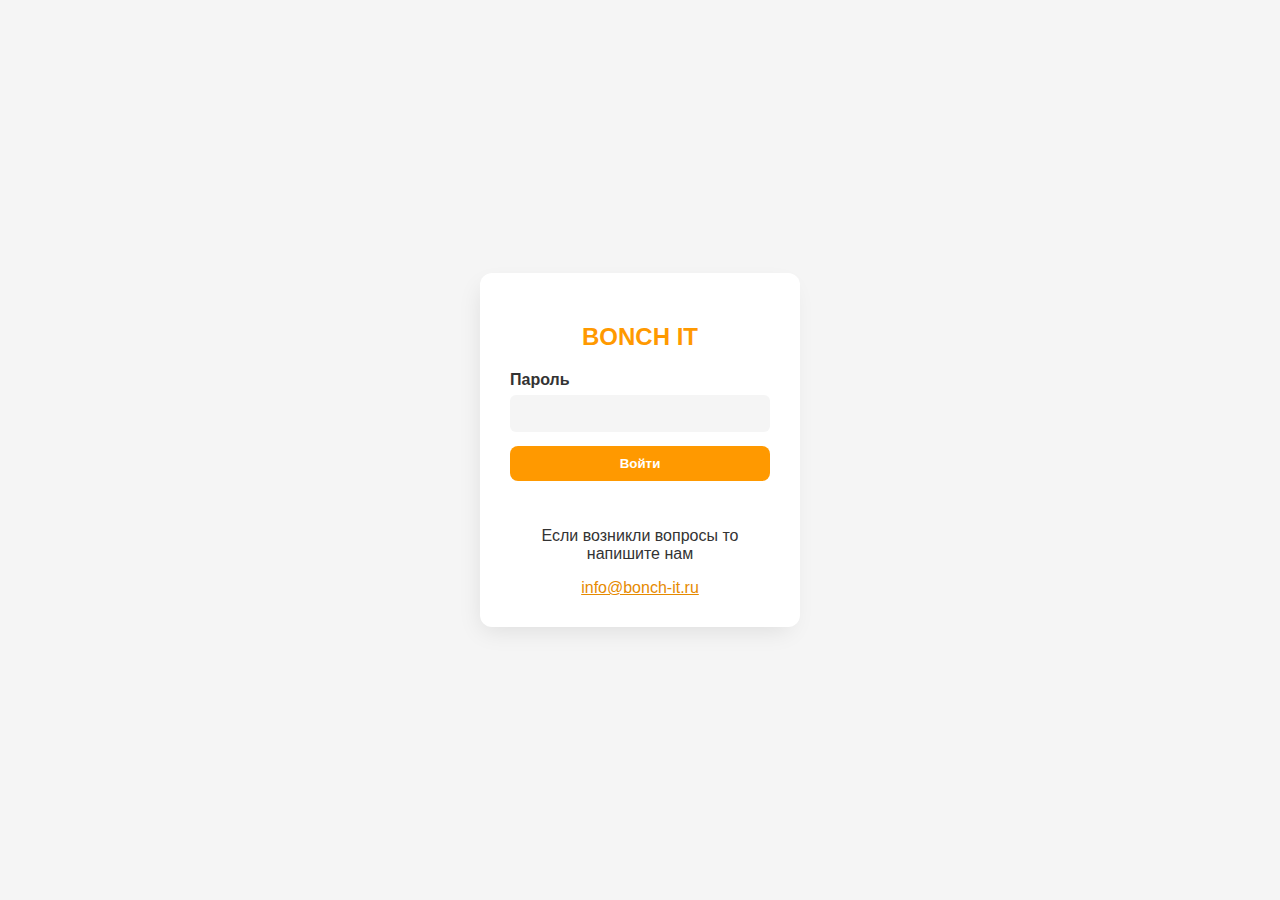
<file: Middlewares/Third_Party/LwIP/src/apps/httpd/fs/login.html>
<!DOCTYPE html>
<html lang="ru">

<head>
  <meta charset="UTF-8">
  <meta name="viewport" content="width=device-width,initial-scale=1">
  <title>Вход — Bonch-ATS Monitoring</title>
  <style>
    /* Общий фон и центрирование */
    body {
      font-family: "Segoe UI", Tahoma, sans-serif;
      background: #f5f5f5;
      color: #333;
      display: flex;
      align-items: center;
      /* по вертикали */
      justify-content: center;
      /* по горизонтали */
      height: 100vh;
      margin: 0;
    }

    /* Карточка */
    .card {
      background: #fff;
      padding: 30px;
      border-radius: 12px;
      box-shadow: rgba(0, 0, 0, 0.1) -4px 9px 25px -6px;
      width: 320px;
      box-sizing: border-box;
      text-align: center;
      /* выравнивание контента по центру */
      word-wrap: break-word;
      overflow-wrap: break-word;
    }

    h2 {
      color: #ff9900;
      margin-bottom: 20px;
    }

    label {
      display: block;
      margin-bottom: 6px;
      font-weight: 600;
      color: #333;
      text-align: left;
      /* метки слева, чтобы форма выглядела аккуратно */
    }

    .input {
      width: 100%;
      padding: 10px;
      border-radius: 6px;
      border: 0;
      background: #f5f5f5;
      color: #333;
      margin-bottom: 14px;
      font-size: 15px;
      box-sizing: border-box;
    }

    .btn {
      background: #ff9900;
      color: #ffffff;
      padding: 10px;
      width: 100%;
      border: 0;
      border-radius: 8px;
      cursor: pointer;
      font-weight: 700;
      transition: background 0.2s ease;
    }

    .btn:hover {
      background: #e68a00;
    }

    .status {
      margin-top: 10px;
      color: #ccc;
      min-height: 20px;
      text-align: center;
      word-wrap: break-word;
      overflow-wrap: break-word;
    }

    a {
      color: #e68a00;
    }
  </style>
</head>

<body>
  <div class="card">
    <h2>BONCH IT</h2>
    <form action="/login.cgi" method="get">
      <label for="pass">Пароль</label>
      <input id="pass" name="pass" type="password" class="input" required>
      <button type="submit" class="btn">Войти</button>
      <div id="status" class="status"></div>
    </form>

    <p>Если возникли вопросы то напишите нам</p>
    <a href="mailto:info@bonch-it.ru">
      info@bonch-it.ru
    </a>
  </div>
</body>

</html>
</file>
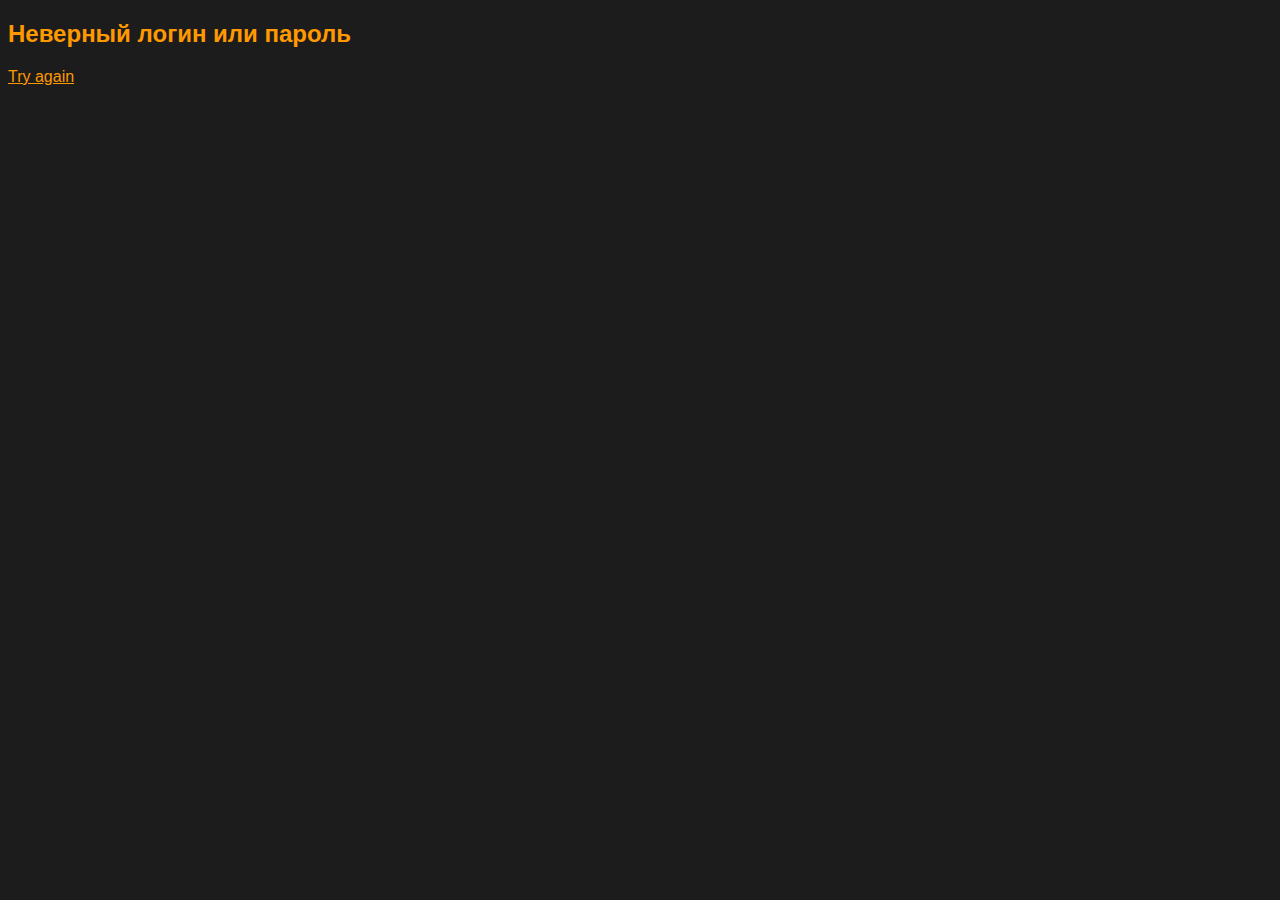
<file: Middlewares/Third_Party/LwIP/src/apps/httpd/fs/login_failed.html>
<!DOCTYPE html>
<html lang="ru">
<head><meta charset="utf-8"><title>Ошибка входа</title></head>
<body style="background:#1c1c1c;color:#fff;font-family:sans-serif;">
  <h2 style="color:#ff9900;">Неверный логин или пароль</h2>
  <a href="/login.html" style="color:#ff9900;">Try again</a>
</body>
</html>
</file>
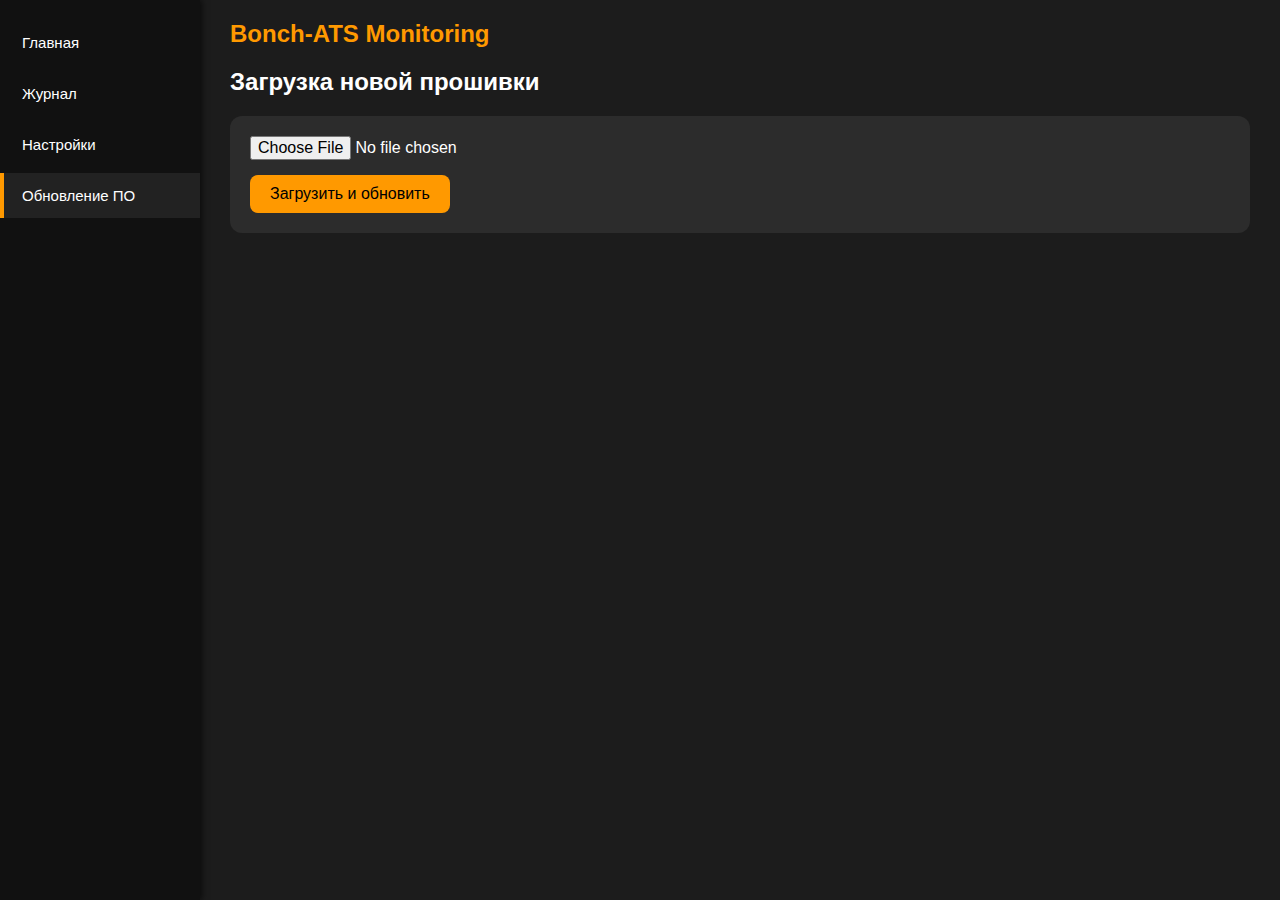
<file: Middlewares/Third_Party/LwIP/src/apps/httpd/fs/update.html>
<!DOCTYPE html>
<html lang="ru">

<head>
  <meta charset="UTF-8">
  <meta name="viewport" content="width=device-width, initial-scale=1.0">
  <title>Bonch-ATS Monitoring</title>
  <link rel="stylesheet" href="style.css">
</head>

<body>
  <nav>
    <a href="index.html">Главная</a>
    <a href="event.html">Журнал</a>
    <a href="settings.html">Настройки</a>
    <a href="update.html" class="active">Обновление ПО</a>
  </nav>

  <main>
    <header>
      Bonch-ATS Monitoring
      <span id="datetime"><!--#datetime--></span>
    </header>

    <section>
      <h2>Загрузка новой прошивки</h2>
      <form action="/fw_update.cgi" method="post" enctype="multipart/form-data">
        <input type="file" name="firmware" accept=".bin" required><br>
        <input type="submit" value="Загрузить и обновить">
      </form>
      <p id="status"></p>
    </section>
  </main>

  <script>
    document.querySelector("form").onsubmit = () => {
      document.getElementById("status").innerText = "Загрузка прошивки...";
    };
  </script>
</body>

</html>
</file>
<file: Middlewares/Third_Party/LwIP/src/apps/httpd/fs/style.css>
:root {
     --accent: #ff9900;
     --accent-dark: #e68a00;
     --bg: #1c1c1c;
     --panel: #111;
     --panel-2: #2c2c2c;
     --muted: #ccc;
     --white: #ffffff;
     --black: #000000;
   }

   body {
     margin: 0;
     font-family: "Segoe UI", Tahoma, Geneva, Verdana, sans-serif;
     background: var(--bg);
     color: var(--white);
     display: flex;
     min-height: 100vh;
   }

   nav {
     width: 200px;
     background: var(--panel);
     padding-top: 20px;
     box-shadow: 2px 0 6px rgba(0, 0, 0, 0.6);
     display: flex;
     flex-direction: column;
   }

   nav a {
     color: var(--white);
     text-decoration: none;
     padding: 14px 18px;
     font-size: 15px;
     border-left: 4px solid transparent;
     margin-bottom: 6px;
     transition: background .12s, border-color .12s;
     word-break: break-word;
   }

   nav a:hover {
     background: #222;
     border-left-color: var(--accent);
   }

   nav a.active {
     background: #222;
     border-left-color: var(--accent);
   }

   main {
     flex: 1;
     padding: 28px;
   }

   .header {
     font-size: 22px;
     color: var(--accent);
     font-weight: 700;
     margin-bottom: 18px;
   }

   .card {
     background: var(--panel-2);
     border-radius: 12px;
     padding: 22px;
     box-shadow: 0 6px 18px rgba(0, 0, 0, 0.45);
     max-width: 720px;
     margin-bottom: 20px;
   }

   label {
     display: block;
     font-weight: 600;
     margin-bottom: 6px;
     color: var(--muted);
   }

   .input {
     width: 320px;
     padding: 10px 12px;
     border-radius: 6px;
     border: 0;
     background: #232323;
     color: var(--white);
     font-size: 15px;
     margin-bottom: 14px;
   }

   .btn {
     background: var(--accent);
     color: var(--black);
     padding: 10px 18px;
     border-radius: 10px;
     border: 0;
     font-weight: 700;
     cursor: pointer;
   }

   .btn:hover {
     background: var(--accent-dark);
   }

   .status {
     margin-top: 12px;
     color: var(--muted);
     min-height: 20px;
   }

   .small {
     margin-top: 8px;
     color: #9f9f9f;
     font-size: 13px;
   }

   .tabs {
     display: flex;
     margin-bottom: 20px;
   }

  .tab {
    padding: 10px 20px;
    cursor: pointer;
    border-bottom: 2px solid transparent;
    margin-right: 10px;
    font-weight: 600;
    color: var(--white);
    text-decoration: none;
    display: inline-block;
  }
  .tab:link, .tab:visited {
    color: var(--white);
    text-decoration: none;
  }
  .tab:hover {
    color: var(--accent);
  }

   .tab.active {
     border-bottom: 2px solid var(--accent);
     color: var(--accent);
   }

   .tab-content {
     display: none;
   }

   .tab-content.active {
     display: block;
   }

   nav a:hover {
     background-color: #333;
     border-left: 4px solid #ff9900;
   }

   nav a.active {
     background-color: #222;
     border-left: 4px solid #ff9900;
   }

   main {
     flex: 1;
     padding: 20px 30px;
   }

   header {
     font-size: 24px;
     font-weight: bold;
     margin-bottom: 20px;
     color: #ff9900;
     display: flex;
     justify-content: space-between;
     align-items: center;
   }

   section {
     margin-top: 20px;
   }

   form {
     background-color: #2c2c2c;
     padding: 20px;
     border-radius: 12px;
   }

   input[type=file] {
     margin-bottom: 15px;
     font-size: 16px;
   }

   input[type=submit] {
     background-color: #ff9900;
     border: none;
     padding: 10px 20px;
     font-size: 16px;
     border-radius: 8px;
     cursor: pointer;
   }

   input[type=submit]:hover {
     background-color: #e68a00;
   }

   table {
     width: 100%;
     border-collapse: separate;
     border-spacing: 0;
     font-size: 18px;
     background-color: #2c2c2c;
     border-radius: 12px;
     overflow: hidden;
   }

   th,
   td {
     padding: 12px 16px;
     text-align: left;
     border-bottom: 1px solid #444;
   }

   th {
     background-color: #333;
     font-weight: 600;
     color: #ff9900;
   }

   tr:last-child td {
     border-bottom: none;
   }

   .ok {
     background-color: #ff9900;
     color: #000;
   }

   .warning {
     background-color: #555;
     color: #fff;
   }

   .error {
     background-color: #000;
     color: #fff;
   }

   /* Подсветка строк для журнала */
   .ok {
     background-color: #ff9900;
     color: #000;
   }

   /* оранжевый */
   .warning {
     background-color: #555;
     color: #fff;
   }

   /* серый */
   .error {
     background-color: #000;
     color: #fff;
   }

   /* черный */
</file>
